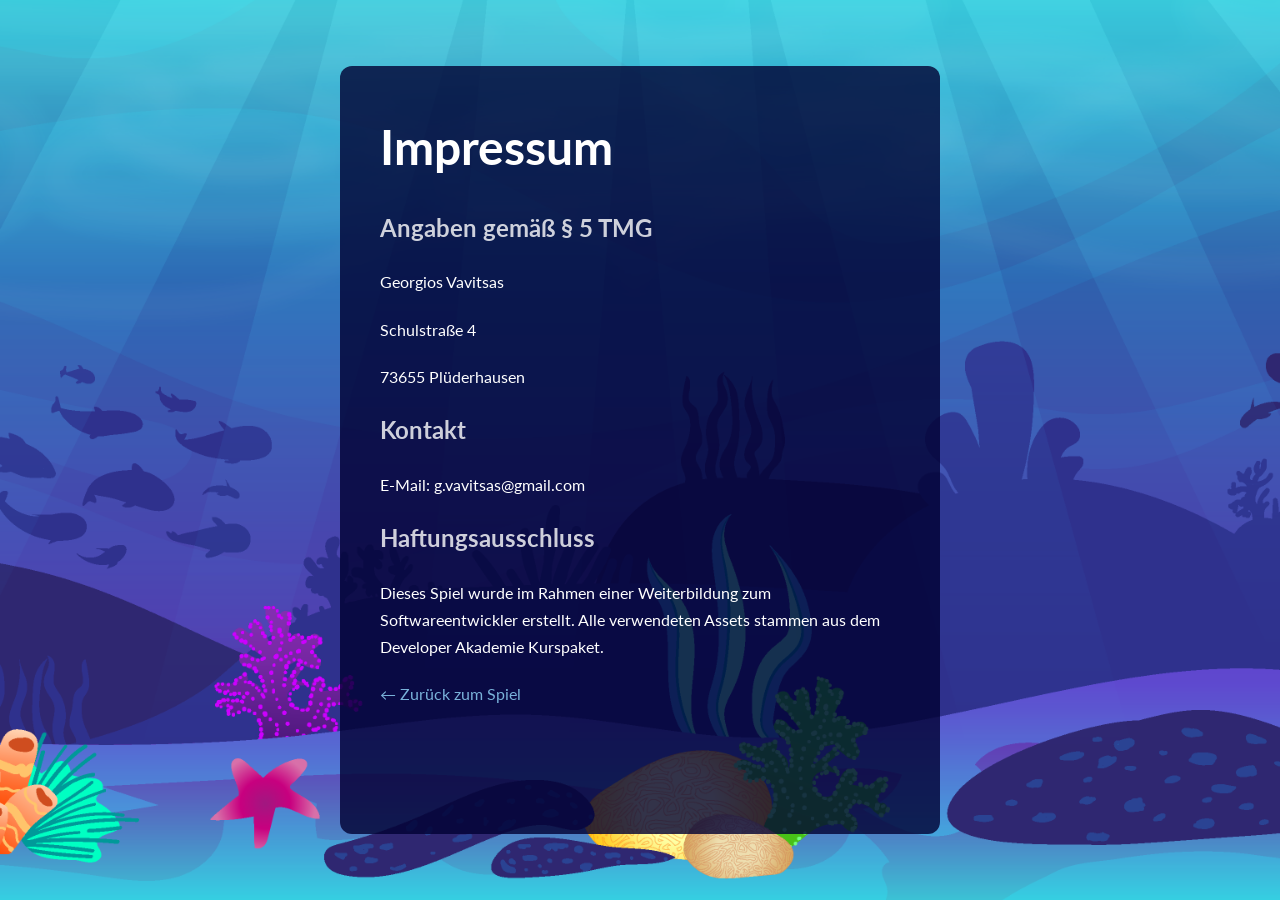
<file: impressum.html>
<!DOCTYPE html>
<html lang="de">

<head>
    <meta charset="UTF-8">
    <meta name="viewport" content="width=device-width, initial-scale=1.0">
    <link rel="stylesheet" href="./style.css">
    <link rel="preconnect" href="https://fonts.googleapis.com">
    <link href="https://fonts.googleapis.com/css2?family=Lato:wght@400;700&display=swap" rel="stylesheet">
    <link rel="icon" type="image/png" href="img/Alternative_Grafiken-Sharkie/Alternative Grafiken - Sharkie/1.Sharkie/1.IDLE/1.png">
    <title>Impressum – Sharkie</title>
    <style>
        body {
            overflow: hidden;
            height: 100vh;
            margin: 0;
        }
        
        .impressum-container {
            height: 100vh;
            overflow-y: scroll;
            scrollbar-width: thin;
            scrollbar-color: rgba(255, 255, 255, 0.4) transparent;
            font-family: 'Lato', sans-serif;
            font-size: 1rem;
            line-height: 1.7;
        }
        
        .impressum-container::-webkit-scrollbar {
            width: 6px;
        }
        
        .impressum-container::-webkit-scrollbar-thumb {
            background: rgba(255, 255, 255, 0.4);
            border-radius: 3px;
        }
        
        .impressum-container h1,
        .impressum-container h2,
        .impressum-container p,
        .impressum-container a {
            font-family: 'Lato', sans-serif;
        }
    </style>
</head>

<body>
    <div id="impressum-container" class="impressum-container">
        <h1>Impressum</h1>

        <h2>Angaben gemäß § 5 TMG</h2>
        <p>Georgios Vavitsas</p>
        <p>Schulstraße 4</p>
        <p>73655 Plüderhausen</p>

        <h2>Kontakt</h2>
        <p>E-Mail: g.vavitsas@gmail.com</p>

        <h2>Haftungsausschluss</h2>
        <p>Dieses Spiel wurde im Rahmen einer Weiterbildung zum Softwareentwickler erstellt. Alle verwendeten Assets stammen aus dem Developer Akademie Kurspaket.</p>

        <a href="index.html">← Zurück zum Spiel</a>
    </div>
</body>

</html>
</file>
<file: style.css>
@font-face {
    font-family: 'Pirata One';
    src: url('./fonts/pirata-one.ttf') format('truetype');
    font-weight: normal;
    font-style: normal;
}

* {
    margin: 0;
    padding: 0;
    box-sizing: border-box;
    font-family: 'Pirata One', Arial, Helvetica, sans-serif;
}

body {
    position: relative;
    display: flex;
    align-items: center;
    justify-content: center;
    flex-direction: column;
    height: 100vh;
    min-height: -webkit-fill-available;
    background-color: #000;
    overflow: hidden;
    padding: 6px;
    background-image: url('img/Alternative_Grafiken-Sharkie/Alternative Grafiken - Sharkie/3. Background/Dark/completo.png');
    background-position: center;
    background-size: cover;
}

html {
    height: -webkit-fill-available;
}


/* ---- Game Over / You Win ---- */

.gameover-screen,
.youwin-screen {
    pointer-events: all;
    position: absolute;
    top: 0;
    left: 0;
    width: 100%;
    height: 100%;
    display: flex;
    flex-direction: column;
    align-items: center;
    justify-content: center;
    background-image: url('img/Alternative_Grafiken-Sharkie/Alternative Grafiken - Sharkie/3. Background/Legacy/Dark/3.png');
    background-size: cover;
    gap: 20px;
}

.gameover-title,
.youwin-title {
    height: 88px;
}


/* ---- Fullscreen Button ---- */

.btn-fullscreen-ingame {
    position: absolute;
    bottom: 10px;
    right: 10px;
    width: 30px;
    height: 30px;
    cursor: pointer;
    opacity: 0.7;
    z-index: 5;
    background-color: rgba(0, 0, 0, 0.5);
    border: 2px solid white;
    border-radius: 4px;
    display: flex;
    align-items: center;
    justify-content: center;
    color: white;
    font-size: 16px;
}

.btn-fullscreen-ingame:hover {
    opacity: 1;
}


/* ---- Mobile Controls ---- */

.mobile-controls {
    display: none;
    position: absolute;
    bottom: 66px;
    left: 0;
    right: 0;
    justify-content: space-between;
    padding: 0 20px;
    z-index: 10;
    pointer-events: all;
}

.dpad {
    display: flex;
    flex-direction: column;
    align-items: center;
    gap: 5px;
}

.dpad-middle {
    display: flex;
    flex-direction: row;
    gap: 5px;
}

.action-buttons {
    display: flex;
    flex-direction: row;
    align-items: center;
    gap: 10px;
}

.touch-btn {
    width: 50px;
    height: 50px;
    cursor: pointer;
    opacity: 0.8;
    user-select: none;
    -webkit-user-select: none;
}

.touch-btn:active {
    opacity: 1;
    transform: scale(0.95);
}

.touch-btn-arrow {
    width: 50px;
    height: 50px;
    background-image: url('img/Alternative_Grafiken-Sharkie/Alternative Grafiken - Sharkie/6.Botones/Key/arrow keys.png');
    background-size: 200px 160px;
    cursor: pointer;
    border: 2px solid rgba(255, 255, 255, 0.6);
    border-radius: 8px;
    opacity: 0.9;
    background-color: transparent;
    user-select: none;
    -webkit-user-select: none;
}

.btn-up {
    background-position: -77px -15px;
}

.btn-left {
    background-position: -7px -94px;
}

.btn-down {
    background-position: -75px -92px;
}

.btn-right {
    background-position: -342px -97px;
}

.touch-btn,
.touch-btn-arrow {
    -webkit-touch-callout: none;
    user-select: none;
    -webkit-user-select: none;
}


/* ---- Rotate Hint ---- */

.rotate-hint {
    display: none;
    position: fixed;
    top: 0;
    left: 0;
    width: 100%;
    height: 100%;
    background-color: #000;
    color: white;
    font-size: 24px;
    align-items: center;
    justify-content: center;
    z-index: 100;
}

.rotate-content {
    display: flex;
    flex-direction: column;
    align-items: center;
    gap: 20px;
}

.rotate-icon {
    font-size: 80px;
    animation: rotate-phone 2.5s ease-in-out infinite;
    display: inline-block;
}

@keyframes rotate-phone {
    0% {
        transform: rotate(0deg);
    }
    50% {
        transform: rotate(90deg);
    }
    100% {
        transform: rotate(0deg);
    }
}

.rotate-hint p {
    font-size: 24px;
    color: white;
    text-shadow: 2px 2px 4px rgba(0, 0, 0, 0.8);
}


/* ---- Bubbles ---- */

@keyframes rise {
    0% {
        transform: translateY(0) translateX(0);
        opacity: 0.7;
    }
    100% {
        transform: translateY(-110vh) translateX(20px);
        opacity: 0;
    }
}

.bubble {
    position: fixed;
    bottom: -50px;
    border-radius: 50%;
    border: 2px solid rgba(150, 220, 255, 0.6);
    animation: rise linear infinite;
    pointer-events: none;
    z-index: 0;
}


/* ---- Hidden ---- */

.hidden {
    display: none !important;
}

.btn-pause {
    position: absolute;
    top: 10px;
    right: 10px;
    width: 30px;
    height: 30px;
    cursor: pointer;
    opacity: 0.7;
    z-index: 5;
}

.btn-pause:hover {
    opacity: 1;
}

.pause-menu {
    position: absolute;
    top: 0;
    left: 0;
    width: 100%;
    height: 100%;
    background-color: rgba(0, 0, 0, 0.7);
    display: flex;
    align-items: center;
    justify-content: center;
    z-index: 20;
}

.pause-content {
    background-color: #1a1a2e;
    padding: 40px;
    border-radius: 12px;
    border: 2px solid white;
    display: flex;
    flex-direction: column;
    gap: 20px;
    color: white;
    align-items: center;
}

.pause-content h2 {
    font-size: 32px;
}

.pause-btn {
    cursor: pointer;
    font-size: 22px;
    padding: 10px 30px;
    border: 2px solid white;
    border-radius: 8px;
    width: 200px;
    text-align: center;
}

.pause-btn:hover {
    background-color: rgba(255, 255, 255, 0.1);
}

.enter-btn {
    width: 160px;
    height: 48px;
    font-size: 32px;
    cursor: pointer;
}

.impressum-container {
    max-width: 600px;
    margin: 60px auto;
    padding: 40px;
    background-color: rgba(0, 0, 50, 0.8);
    border-radius: 12px;
    color: white;
    display: flex;
    flex-direction: column;
    gap: 20px;
}

.impressum-container h1 {
    position: static;
    transform: none;
    animation: none;
    font-size: 48px;
}

.impressum-container h2 {
    font-size: 24px;
    color: rgba(255, 255, 255, 0.8);
}

.impressum-container a {
    color: rgba(150, 220, 255, 0.8);
    text-decoration: none;
}

.impressum-container a:hover {
    color: white;
}

.btn-mute-ingame {
    position: absolute;
    bottom: 10px;
    right: 50px;
    width: 30px;
    height: 30px;
    cursor: pointer;
    opacity: 0.7;
    z-index: 5;
    background-color: rgba(0, 0, 0, 0.5);
    border: 2px solid white;
    border-radius: 4px;
    display: flex;
    align-items: center;
    justify-content: center;
    color: white;
    font-size: 16px;
}

.btn-mute-ingame:hover {
    opacity: 1;
}
</file>
